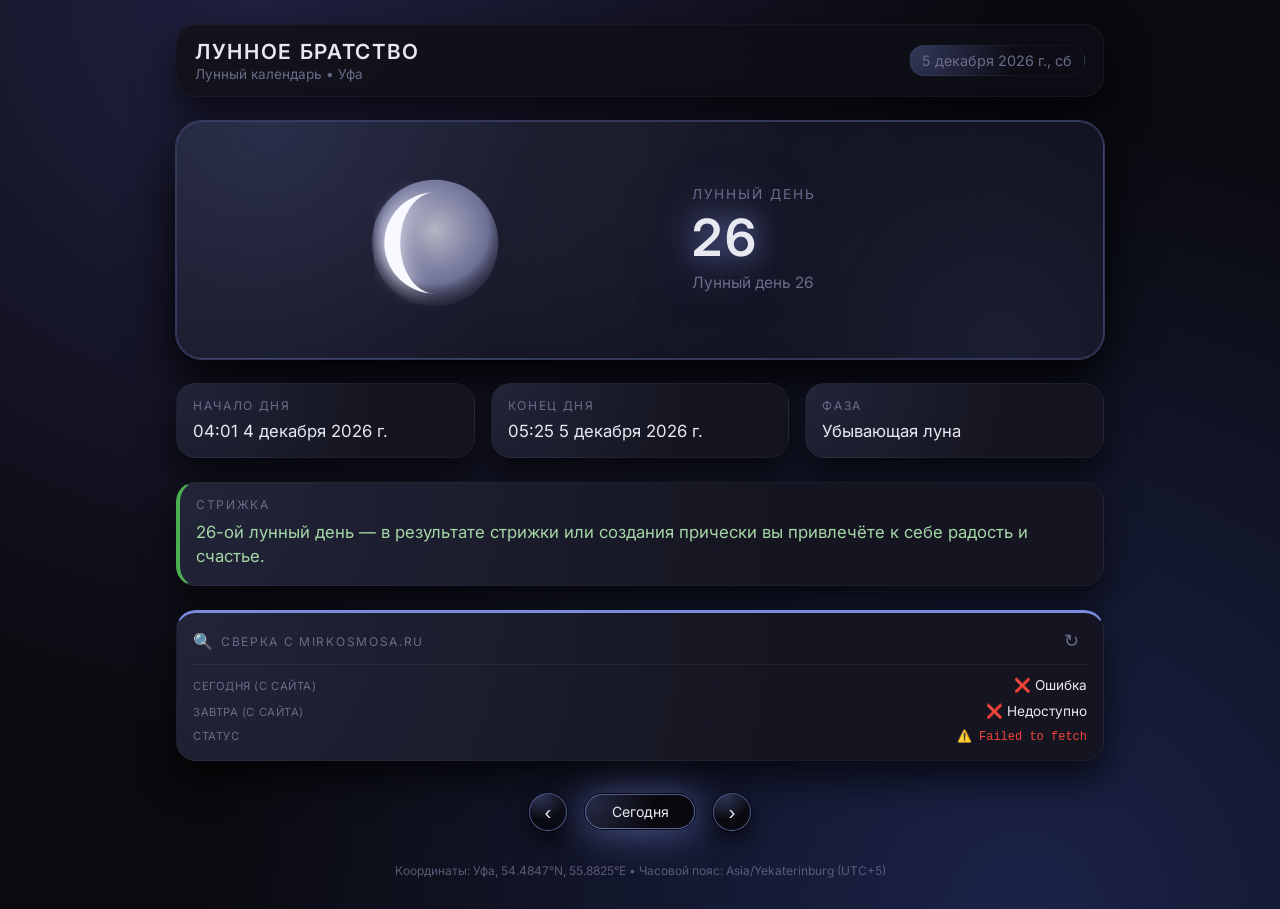
<file: index.html>
<!DOCTYPE html>
<html lang="ru">
<head>
  <meta charset="UTF-8">
  <meta name="viewport" content="width=device-width, initial-scale=1.0">
  <title>Лунное Братство — Лунный календарь • Уфа</title>

  <link rel="preconnect" href="https://fonts.googleapis.com">
  <link rel="preconnect" href="https://fonts.gstatic.com" crossorigin>
  <link href="https://fonts.googleapis.com/css2?family=Inter:wght@300;400;500;600;700&display=swap" rel="stylesheet">

  <link rel="stylesheet" href="css/style.css">

  <script src="js/suncalc.js"></script>
  <script src="js/lunar-calc.js" defer></script>
  <script src="js/app.js" defer></script>
</head>
<body>
  <div class="page">
    <header class="header">
      <div class="header__titles">
        <h1 class="header__title">Лунное Братство</h1>
        <p class="header__subtitle">Лунный календарь • Уфа</p>
      </div>
      <div class="header__date" id="current-date"></div>
    </header>

    <main class="main">
      <section class="hero" id="hero">
        <div class="hero__moon-wrapper">
          <svg
            id="moon-svg"
            class="hero__moon"
            viewBox="0 0 120 120"
            aria-hidden="true"
          >
            <defs>
              <radialGradient id="moonGlow" cx="50%" cy="40%" r="70%">
                <stop offset="0%" stop-color="#f5f5ff" stop-opacity="1" />
                <stop offset="60%" stop-color="#c3c7ff" stop-opacity="0.7" />
                <stop offset="100%" stop-color="#0a0a0f" stop-opacity="0" />
              </radialGradient>
              <filter id="softGlow">
                <feGaussianBlur stdDeviation="6" result="blur" />
                <feMerge>
                  <feMergeNode in="blur" />
                  <feMergeNode in="SourceGraphic" />
                </feMerge>
              </filter>
            </defs>

            <circle
              cx="60"
              cy="60"
              r="40"
              fill="url(#moonGlow)"
              opacity="0.7"
            ></circle>

            <g id="moon-shape" class="moon-shape moon-shape--full" filter="url(#softGlow)">
              <circle cx="60" cy="60" r="32" class="moon-shape__full"></circle>
              <path
                class="moon-shape__crescent"
                d="M60,28
                   A32,32 0 1,0 60,92
                   A22,32 0 1,1 60,28Z"
              ></path>
              <rect
                class="moon-shape__half"
                x="60"
                y="28"
                width="32"
                height="64"
              ></rect>
              <path
                class="moon-shape__waning"
                d="M60,28
                   A32,32 0 1,1 60,92
                   A22,32 0 1,0 60,28Z"
              ></path>
            </g>
          </svg>
        </div>

        <div class="hero__info">
          <div class="hero__label">Лунный день</div>
          <div class="hero__day" id="lunar-day">—</div>
          <div class="hero__phase" id="lunar-phase">—</div>
        </div>
      </section>

      <section class="info-grid">
        <article class="info-card">
          <div class="info-card__label">Начало дня</div>
          <div class="info-card__value" id="start-time">—</div>
        </article>

        <article class="info-card">
          <div class="info-card__label">Конец дня</div>
          <div class="info-card__value" id="end-time">—</div>
        </article>

        <article class="info-card">
          <div class="info-card__label">Фаза</div>
          <div class="info-card__value" id="phase-name">—</div>
        </article>
      </section>

      <section class="haircut-card" id="haircut-card">
        <div class="haircut-card__label">Стрижка</div>
        <div class="haircut-card__value fade-swap" id="haircut-description">—</div>
      </section>

      <!-- Блок сверки с mirkosmosa.ru -->
      <section class="verify-card" id="verify-card">
        <div class="verify-card__header">
          <span class="verify-card__icon">🔍</span>
          <span class="verify-card__title">Сверка с mirkosmosa.ru</span>
          <button class="verify-card__refresh" id="verify-refresh" type="button" aria-label="Обновить">↻</button>
        </div>
        <div class="verify-card__content">
          <div class="verify-item">
            <div class="verify-item__label">Сегодня (с сайта)</div>
            <div class="verify-item__value" id="verify-today">—</div>
          </div>
          <div class="verify-item">
            <div class="verify-item__label">Завтра (с сайта)</div>
            <div class="verify-item__value" id="verify-tomorrow">—</div>
          </div>
          <div class="verify-item verify-item--status">
            <div class="verify-item__label">Статус</div>
            <div class="verify-item__value" id="verify-status">Загрузка...</div>
          </div>
        </div>
      </section>

      <section class="navigation">
        <button class="nav-button" id="prev-day" type="button" aria-label="Предыдущий день">
          ‹
        </button>
        <div class="navigation__status">
          <span id="day-context-label">Сегодня</span>
        </div>
        <button class="nav-button" id="next-day" type="button" aria-label="Следующий день">
          ›
        </button>
      </section>
    </main>

    <footer class="footer">
      <span>Координаты: Уфа, 54.4847°N, 55.8825°E • Часовой пояс: Asia/Yekaterinburg (UTC+5)</span>
    </footer>
  </div>
</body>
</html>
</file>
<file: css/style.css>
:root {
  --bg: #0a0a0f;
  --bg-elevated: #12121a;
  --bg-card: #151521;
  --text-primary: #e8e8f0;
  --text-secondary: #6b6b8a;
  --accent: #7b8cde;
  --accent-soft: rgba(123, 140, 222, 0.35);
  --border-subtle: rgba(255, 255, 255, 0.04);
  --today-ring: rgba(123, 140, 222, 0.7);
  --favorable: #4caf50;
  --unfavorable: #f44336;
  --shadow-soft: 0 22px 40px rgba(0, 0, 0, 0.7);
  --radius-lg: 20px;
  --radius-pill: 999px;
  --transition-fast: 180ms ease-out;
  --transition-med: 260ms ease-out;
}

*,
*::before,
*::after {
  box-sizing: border-box;
}

html,
body {
  margin: 0;
  padding: 0;
}

body {
  font-family: "Inter", system-ui, -apple-system, BlinkMacSystemFont, "Segoe UI",
    sans-serif;
  background: radial-gradient(circle at 20% 0%, #202040 0, transparent 55%),
    radial-gradient(circle at 80% 100%, #1b2348 0, transparent 60%), var(--bg);
  color: var(--text-primary);
  min-height: 100vh;
}

.page {
  min-height: 100vh;
  max-width: 960px;
  margin: 0 auto;
  padding: 24px 16px 32px;
  display: flex;
  flex-direction: column;
}

.header {
  display: flex;
  align-items: center;
  justify-content: space-between;
  gap: 16px;
  padding: 14px 18px;
  border-radius: var(--radius-lg);
  background: linear-gradient(135deg, rgba(18, 18, 26, 0.92), rgba(13, 13, 22, 0.96));
  border: 1px solid var(--border-subtle);
  box-shadow: 0 18px 40px rgba(0, 0, 0, 0.65);
  backdrop-filter: blur(16px);
}

.header__titles {
  display: flex;
  flex-direction: column;
  gap: 2px;
}

.header__title {
  margin: 0;
  font-size: 1.3rem;
  letter-spacing: 0.08em;
  text-transform: uppercase;
  font-weight: 600;
}

.header__subtitle {
  margin: 0;
  font-size: 0.85rem;
  color: var(--text-secondary);
}

.header__date {
  font-size: 0.9rem;
  color: var(--text-secondary);
  padding: 6px 12px;
  border-radius: var(--radius-pill);
  border: 1px solid rgba(255, 255, 255, 0.04);
  background: radial-gradient(circle at 0 0, rgba(123, 140, 222, 0.35), transparent 60%);
}

.main {
  flex: 1;
  display: flex;
  flex-direction: column;
  gap: 24px;
  margin-top: 24px;
}

.hero {
  display: grid;
  grid-template-columns: minmax(0, 1.1fr) minmax(0, 0.9fr);
  gap: 16px;
  align-items: center;
  padding: 22px 18px 24px;
  border-radius: 26px;
  background:
    radial-gradient(circle at 10% 0%, rgba(123, 140, 222, 0.25), transparent 60%),
    radial-gradient(circle at 90% 100%, rgba(123, 140, 222, 0.18), transparent 60%),
    linear-gradient(135deg, #101019, #05050b);
  border: 1px solid rgba(123, 140, 222, 0.3);
  box-shadow: var(--shadow-soft);
  position: relative;
  overflow: hidden;
}

.hero::before {
  content: "";
  position: absolute;
  inset: 0;
  background: radial-gradient(circle at 50% 0%, rgba(255, 255, 255, 0.02), transparent 55%);
  opacity: 1;
  pointer-events: none;
}

.hero__moon-wrapper {
  display: flex;
  justify-content: center;
  align-items: center;
}

.hero__moon {
  width: 190px;
  height: 190px;
  transform: translateY(4px);
}

.moon-shape__full,
.moon-shape__crescent,
.moon-shape__half,
.moon-shape__waning {
  fill: #f4f4ff;
  opacity: 0;
  transition: opacity var(--transition-med), transform var(--transition-med);
}

.moon-shape__crescent,
.moon-shape__waning {
  fill: #f8f8ff;
}

.moon-shape__half,
.moon-shape__waning {
  transform-origin: 60px 60px;
}

.moon-shape--crescent .moon-shape__crescent {
  opacity: 1;
}

.moon-shape--half .moon-shape__half {
  opacity: 1;
}

.moon-shape--full .moon-shape__full {
  opacity: 1;
}

.moon-shape--waning .moon-shape__waning {
  opacity: 1;
}

.hero__info {
  display: flex;
  flex-direction: column;
  align-items: flex-start;
  gap: 10px;
}

.hero__label {
  font-size: 0.85rem;
  letter-spacing: 0.14em;
  text-transform: uppercase;
  color: var(--text-secondary);
}

.hero__day {
  font-size: 3.2rem;
  line-height: 1;
  font-weight: 600;
  letter-spacing: 0.06em;
  text-shadow:
    0 0 26px rgba(123, 140, 222, 0.75),
    0 0 70px rgba(123, 140, 222, 0.6);
}

.hero__phase {
  font-size: 0.97rem;
  color: var(--text-secondary);
}

.info-grid {
  display: grid;
  grid-template-columns: repeat(3, minmax(0, 1fr));
  gap: 16px;
}

.info-card {
  background: radial-gradient(circle at 0 0, rgba(123, 140, 222, 0.12), transparent 65%),
    var(--bg-card);
  border-radius: var(--radius-lg);
  padding: 14px 16px 16px;
  border: 1px solid var(--border-subtle);
  box-shadow: 0 18px 35px rgba(0, 0, 0, 0.65);
  display: flex;
  flex-direction: column;
  gap: 8px;
  position: relative;
  overflow: hidden;
}

.info-card::before {
  content: "";
  position: absolute;
  inset: 0;
  background: linear-gradient(
    135deg,
    rgba(123, 140, 222, 0.1),
    transparent 45%,
    rgba(123, 140, 222, 0.08)
  );
  opacity: 0;
  transition: opacity var(--transition-med);
}

.info-card:hover::before {
  opacity: 1;
}

.info-card__label {
  font-size: 0.75rem;
  letter-spacing: 0.14em;
  text-transform: uppercase;
  color: var(--text-secondary);
}

.info-card__value {
  font-size: 1.05rem;
}

/* Haircut recommendation card — full width, favorability coloring */
.haircut-card {
  background: radial-gradient(circle at 0 0, rgba(123, 140, 222, 0.12), transparent 65%),
    var(--bg-card);
  border-radius: var(--radius-lg);
  padding: 14px 16px 16px;
  border: 1px solid var(--border-subtle);
  border-left-width: 4px;
  border-left-color: var(--text-secondary);
  box-shadow: 0 18px 35px rgba(0, 0, 0, 0.65);
  display: flex;
  flex-direction: column;
  gap: 8px;
  position: relative;
  overflow: hidden;
}

.haircut-card--favorable {
  border-left-color: var(--favorable);
}

.haircut-card--favorable .haircut-card__value {
  color: #a5d6a7;
}

.haircut-card--unfavorable {
  border-left-color: var(--unfavorable);
}

.haircut-card--unfavorable .haircut-card__value {
  color: #ef9a9a;
}

.haircut-card__label {
  font-size: 0.75rem;
  letter-spacing: 0.14em;
  text-transform: uppercase;
  color: var(--text-secondary);
}

.haircut-card__value {
  font-size: 1.05rem;
  line-height: 1.45;
}

.navigation {
  display: flex;
  align-items: center;
  justify-content: center;
  gap: 18px;
  margin-top: 8px;
}

.nav-button {
  width: 38px;
  height: 38px;
  border-radius: 999px;
  border: 1px solid rgba(123, 140, 222, 0.6);
  background: radial-gradient(circle at 30% 0, rgba(123, 140, 222, 0.4), transparent 60%),
    rgba(10, 10, 15, 0.95);
  color: var(--text-primary);
  display: inline-flex;
  align-items: center;
  justify-content: center;
  font-size: 1.3rem;
  cursor: pointer;
  box-shadow:
    0 10px 24px rgba(0, 0, 0, 0.7),
    0 0 0 1px rgba(10, 10, 15, 0.9);
  transition:
    background var(--transition-fast),
    transform var(--transition-fast),
    box-shadow var(--transition-fast),
    opacity var(--transition-fast);
}

.nav-button:disabled {
  opacity: 0.35;
  cursor: default;
  box-shadow: none;
}

.nav-button:not(:disabled):hover {
  transform: translateY(-1px);
  box-shadow:
    0 16px 30px rgba(0, 0, 0, 0.85),
    0 0 0 1px rgba(123, 140, 222, 0.6);
}

.navigation__status {
  min-width: 110px;
  text-align: center;
  padding: 8px 16px;
  border-radius: var(--radius-pill);
  border: 1px solid rgba(255, 255, 255, 0.04);
  background: radial-gradient(circle at 0 0, rgba(123, 140, 222, 0.3), transparent 60%),
    rgba(10, 10, 15, 0.96);
  font-size: 0.88rem;
  color: var(--text-secondary);
}

.footer {
  margin-top: 32px;
  font-size: 0.75rem;
  color: var(--text-secondary);
  text-align: center;
  opacity: 0.8;
}

.is-today .hero {
  box-shadow:
    0 0 0 1px var(--accent-soft),
    0 0 0 1px rgba(10, 10, 15, 0.9),
    0 24px 50px rgba(0, 0, 0, 0.95);
}

.is-today .navigation__status {
  border-color: var(--today-ring);
  box-shadow: 0 0 0 1px rgba(10, 10, 15, 1), 0 0 40px rgba(123, 140, 222, 0.65);
  color: var(--text-primary);
}

.fade-swap {
  opacity: 0;
  transform: translateY(4px);
  transition:
    opacity 190ms ease-out,
    transform 190ms ease-out;
}

.fade-swap--visible {
  opacity: 1;
  transform: translateY(0);
}

@media (max-width: 768px) {
  .page {
    padding: 20px 14px 26px;
  }

  .header {
    padding-inline: 14px;
  }

  .header__title {
    font-size: 1.06rem;
  }

  .header__subtitle {
    font-size: 0.8rem;
  }

  .header__date {
    display: none;
  }

  .hero {
    grid-template-columns: minmax(0, 1fr);
    padding: 18px 16px 20px;
    gap: 14px;
  }

  .hero__moon {
    width: 170px;
    height: 170px;
  }

  .hero__info {
    align-items: center;
    text-align: center;
  }

  .hero__day {
    font-size: 2.6rem;
  }

  .info-grid {
    grid-template-columns: minmax(0, 1fr);
  }

  .info-card {
    padding-inline: 14px;
  }

  .navigation {
    gap: 12px;
  }

  .navigation__status {
    min-width: 90px;
    padding-inline: 10px;
  }
}

@media (max-width: 400px) {
  .page {
    padding-inline: 12px;
  }

  .hero__moon {
    width: 150px;
    height: 150px;
  }

  .header {
    padding-inline: 12px;
  }

  .info-card {
    padding-inline: 12px;
  }
}

/* Блок сверки с mirkosmosa.ru */
.verify-card {
  background: radial-gradient(circle at 0 0, rgba(123, 140, 222, 0.12), transparent 65%),
    var(--bg-card);
  border-radius: var(--radius-lg);
  padding: 14px 16px 16px;
  border: 1px solid var(--border-subtle);
  border-top-width: 3px;
  border-top-color: var(--accent);
  box-shadow: 0 18px 35px rgba(0, 0, 0, 0.65);
  position: relative;
  overflow: hidden;
}

.verify-card__header {
  display: flex;
  align-items: center;
  gap: 8px;
  margin-bottom: 12px;
  padding-bottom: 8px;
  border-bottom: 1px solid rgba(255, 255, 255, 0.06);
}

.verify-card__icon {
  font-size: 1rem;
}

.verify-card__title {
  flex: 1;
  font-size: 0.75rem;
  letter-spacing: 0.14em;
  text-transform: uppercase;
  color: var(--text-secondary);
}

.verify-card__refresh {
  background: none;
  border: none;
  color: var(--text-secondary);
  font-size: 1.1rem;
  cursor: pointer;
  padding: 4px 8px;
  border-radius: var(--radius-pill);
  transition: all var(--transition-fast);
  display: inline-flex;
  align-items: center;
  justify-content: center;
}

.verify-card__refresh:hover {
  color: var(--accent);
  background: rgba(123, 140, 222, 0.15);
  transform: rotate(15deg);
}

.verify-card__content {
  display: flex;
  flex-direction: column;
  gap: 10px;
}

.verify-item {
  display: flex;
  justify-content: space-between;
  align-items: baseline;
  gap: 12px;
  font-size: 0.85rem;
  flex-wrap: wrap;
}

.verify-item__label {
  color: var(--text-secondary);
  font-size: 0.7rem;
  letter-spacing: 0.05em;
  text-transform: uppercase;
}

.verify-item__value {
  text-align: right;
  word-break: break-word;
  max-width: 65%;
}

.verify-item--status .verify-item__value {
  font-family: monospace;
  font-size: 0.75rem;
}

.verify-item__value--success {
  color: var(--favorable);
}

.verify-item__value--error {
  color: var(--unfavorable);
}

.verify-item__value--loading {
  color: var(--text-secondary);
  animation: pulse 1.2s ease-in-out infinite;
}

@keyframes pulse {
  0%, 100% { opacity: 0.6; }
  50% { opacity: 1; }
}

@media (max-width: 768px) {
  .verify-item {
    flex-direction: column;
    gap: 4px;
  }
  .verify-item__value {
    text-align: left;
    max-width: 100%;
  }
}
</file>
